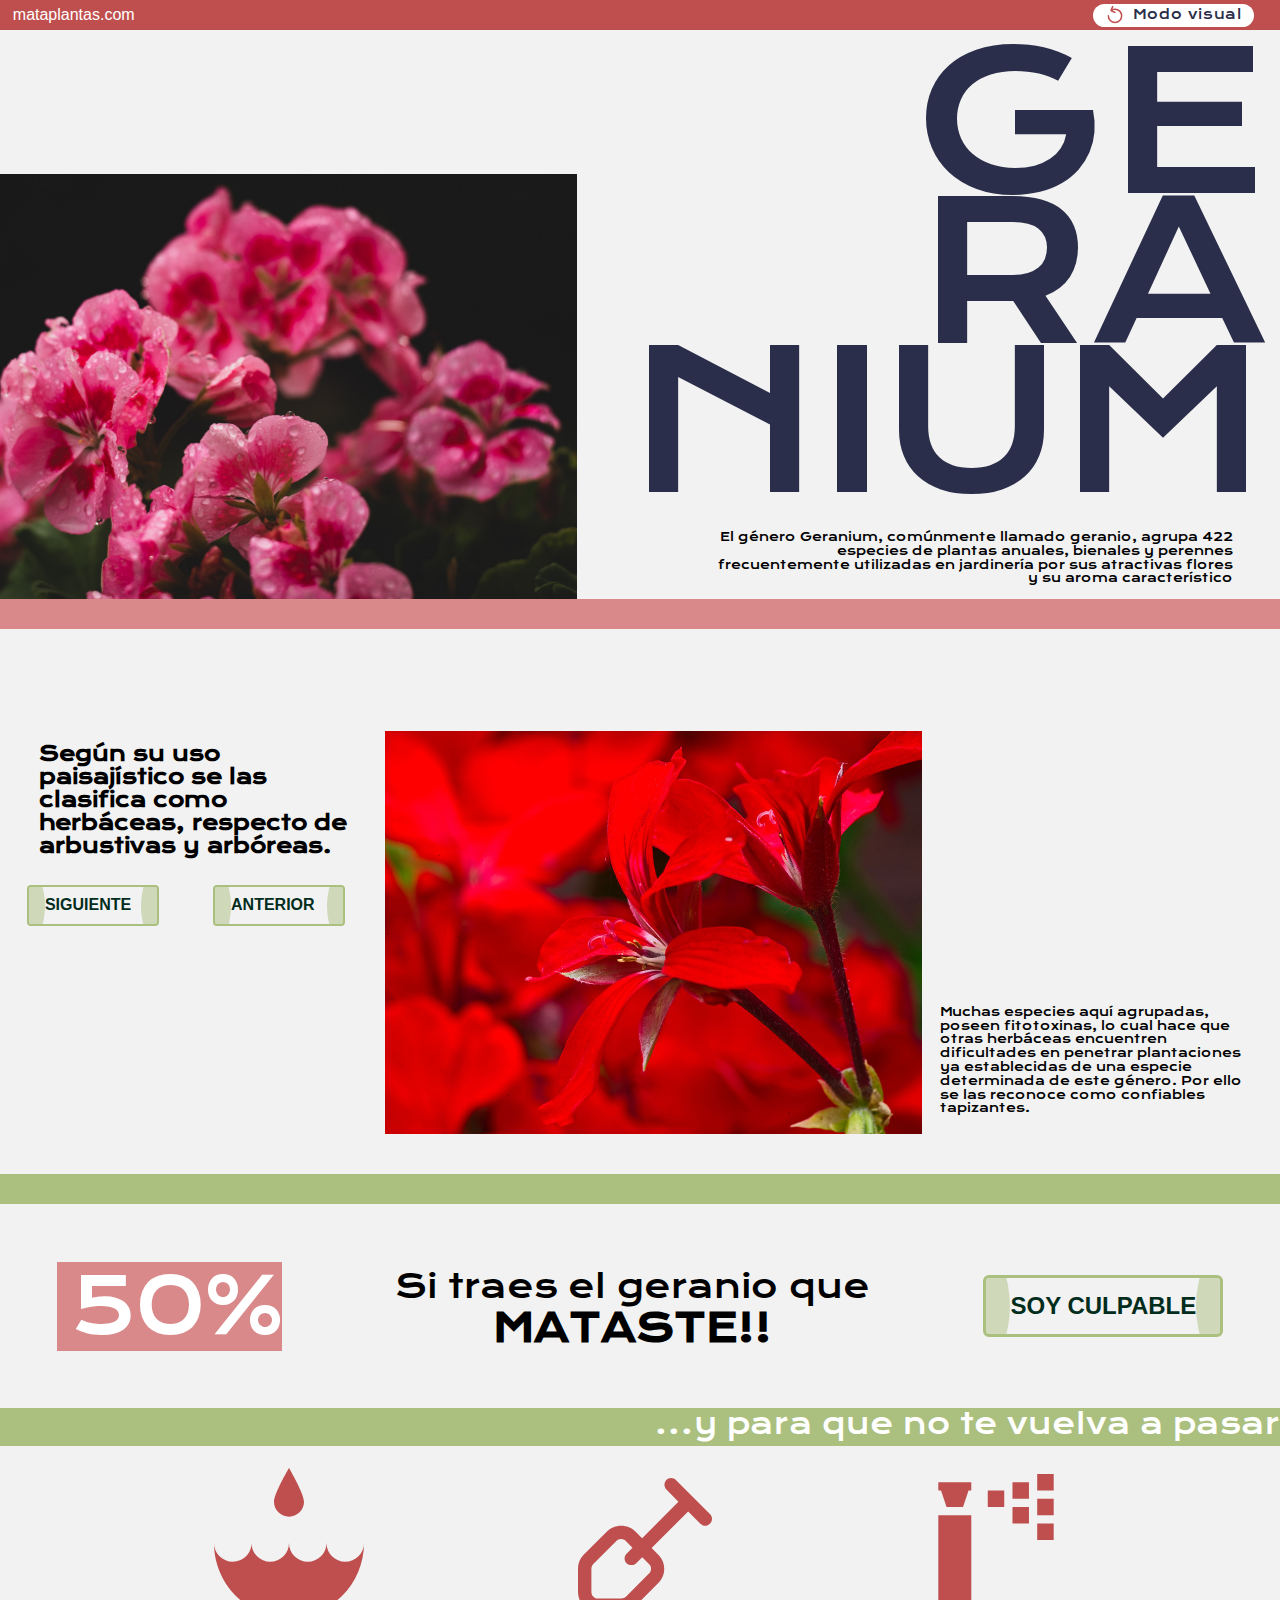
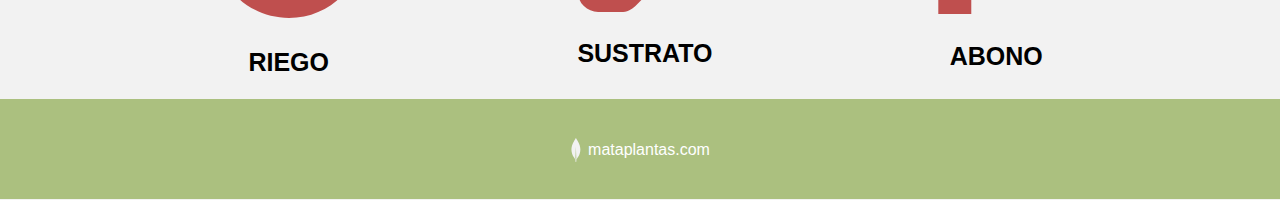
<file: index.html>
<!DOCTYPE html>
<html lang="es">
<head>
    <meta charset="UTF-8">
    <meta name="viewport" content="width=device-width, initial-scale=1.0">
    <title>mataplantas.com</title>
    <link rel="stylesheet" href="css/style.css">
    <link rel="preconnect" href="https://fonts.googleapis.com">
    <link rel="preconnect" href="https://fonts.gstatic.com" crossorigin>
    <link href="https://fonts.googleapis.com/css2?family=Krona+One&display=swap" rel="stylesheet">
    <link id="estiloHoja" rel="stylesheet" href="css/normalize.css">
</head>
<body>
    <div>
        <header class="header">
            <!-- en este nav ponemos el contenedor del menu, sin items todavia -->
            <nav class="barra">
                <a href="#">mataplantas.com</a>
                
                <button id="toggleBtn" class="button--modoOscuro"><svg class="svg-icon" fill="none" height="20" viewBox="0 0 20 20" width="20" xmlns="http://www.w3.org/2000/svg"><g stroke="#bf4f4e" stroke-linecap="round" stroke-width="1.5"><path d="m3.33337 10.8333c0 3.6819 2.98477 6.6667 6.66663 6.6667 3.682 0 6.6667-2.9848 6.6667-6.6667 0-3.68188-2.9847-6.66664-6.6667-6.66664-1.29938 0-2.51191.37174-3.5371 1.01468"></path><path d="m7.69867 1.58163-1.44987 3.28435c-.18587.42104.00478.91303.42582 1.0989l3.28438 1.44986"></path></g></svg>
                    <span class="lableIt">Modo visual</span></button>
                 
                <!--Burger Menú-->
                <input class="menu__btn" type="checkbox" id="menu__btn" />
                <label class="menu__icon" for="menu__btn"><span class="navicon"></span> </label>  
                <!--Menú-->
                <ul class="menu">
                    <a class="menu__item">ABONO</a>
                    <a class="menu__item">SUSTRATO</a>
                    <a class="menu__item">RIEGO</a>
                    <a href="formulario.html" class="menu__item">LOGIN</a>
                </ul>      
            </nav>
        </header>
        <!-- contendor de la zona hero -->
        <section class="hero">
                <img id="imagenPrincipal" src="images/geranio9.jpg" alt="Geranio muy grande">
            <div class="heroGeranium">
                <a class="gigante">GE<BR>RA   <br>NIUM</a>
                <p class="descripcionGeranio__hero">El género Geranium, comúnmente llamado geranio, agrupa 422 especies de plantas anuales, bienales y perennes frecuentemente utilizadas en jardinería por sus atractivas flores y su aroma característico</p>
            </div>
        </section>
        <div class="barrRosa"></div>
        <!-- zona secundaria secci{on fotos -->
        <section class="infoGeranio">
            <article class="descripcionGeranio">
                <p class="descripcionGeranio__p1">Según su uso paisajístico se las clasifica como herbáceas, respecto de arbustivas y arbóreas.
                </p>
                <div class="intercambio">
                    <button id="geran" class="button" onclick="">SIGUIENTE</button>
                    <button id="geranio" class="button" onclick="slideTwo()">ANTERIOR</button>
                </div>
            </article>
            <picture id="cambioSlide" class="slide">
                <img src="images/geranio7.jpg" alt="geranio rojo" class="slideGeranio">
                <!-- <img src="images/geranios8.jpg" alt="geranio blanco" class="slideGeranio"> -->
                <p class="descripcionGeranio__p2 slideGeranio">Muchas especies aquí agrupadas, poseen fitotoxinas, lo cual hace que otras herbáceas encuentren dificultades en penetrar plantaciones ya establecidas de una especie determinada de este género. Por ello se las reconoce como confiables tapizantes.</p>
                <!-- <img src="images/geranios7.jpg" alt="pelargonio blanco" class="slideGeranio"> -->
               

            </picture>
        </section>
    </div>
    <!-- zona de promoción -->
    <div>
        <div class="barrVerde"></div>
        <section class="descuento">
            <div class="porcentaje"><a>50%</a></div>
             <p class="textoPromo__porcentaje">Si traes el geranio que<a class="mataste"> <BR>MATASTE!!</a></p>
            <button class="button" role="link" onclick="window.location='formulario.html' ">SOY CULPABLE</button>
        </section>
        <div class="barrVerdeBaja"><a class="textoBarra___medio">...y para que no te vuelva a pasar</a></div>
    </div>

    <!-- zona de venta cruzada -->

    <div class="cruzada">
            <span class="icon">
                <svg width="150" height="150" viewBox="0 0 222 222" fill="none" xmlns="http://www.w3.org/2000/svg">
                <path d="M27.75 138.75C31.3942 138.75 35.0027 138.032 38.3695 136.638C41.7363 135.243 44.7954 133.199 47.3722 130.622C49.949 128.045 51.9931 124.986 53.3877 121.619C54.7822 118.253 55.5 114.644 55.5 111C55.5 118.36 58.4237 125.418 63.6278 130.622C68.8319 135.826 75.8902 138.75 83.25 138.75C90.6098 138.75 97.6681 135.826 102.872 130.622C108.076 125.418 111 118.36 111 111C111 118.36 113.924 125.418 119.128 130.622C124.332 135.826 131.39 138.75 138.75 138.75C146.11 138.75 153.168 135.826 158.372 130.622C163.576 125.418 166.5 118.36 166.5 111C166.5 118.36 169.424 125.418 174.628 130.622C179.832 135.826 186.89 138.75 194.25 138.75C201.61 138.75 208.668 135.826 213.872 130.622C219.076 125.418 222 118.36 222 111C222 172.305 172.305 222 111 222C49.6947 222 0 172.305 0 111C0 118.36 2.92365 125.418 8.12779 130.622C13.3319 135.826 20.3902 138.75 27.75 138.75ZM133.2 49.95C133.2 55.8378 130.861 61.4845 126.698 65.6478C122.534 69.8111 116.888 72.15 111 72.15C105.112 72.15 99.4655 69.8111 95.3022 65.6478C91.1389 61.4845 88.8 55.8378 88.8 49.95C88.8 37.6845 111 0 111 0C111 0 133.2 37.6845 133.2 49.95Z" fill="#BF4F4E"/>
                </svg>
                <a href="#">RIEGO</a>
            </span>
            <span class="icon">
                <svg width="134" height="134" viewBox="0 0 213 213" fill="none" xmlns="http://www.w3.org/2000/svg">
                <path d="M209.689 57.3031L155.538 3.09682C153.544 1.11333 150.848 0 148.037 0C145.227 0 142.53 1.11333 140.537 3.09682C139.54 4.08683 138.749 5.26469 138.208 6.56244C137.668 7.86019 137.39 9.25215 137.39 10.658C137.39 12.0639 137.668 13.4558 138.208 14.7536C138.749 16.0513 139.54 17.2292 140.537 18.2192L159.58 37.7079L101.919 95.8546L91.2801 85.205C88.3149 82.2266 84.7916 79.8633 80.9122 78.2508C77.0327 76.6383 72.8734 75.8082 68.6728 75.8082C64.4722 75.8082 60.3129 76.6383 56.4335 78.2508C52.554 79.8633 49.0307 82.2266 46.0656 85.205L9.36214 121.627C6.38491 124.603 4.02505 128.14 2.41834 132.033C0.811629 135.925 -0.0102149 140.098 9.58266e-05 144.31V181.051C9.58266e-05 189.525 3.36267 197.651 9.3481 203.642C15.3335 209.634 23.4515 213 31.9162 213H68.6196C72.8274 213.01 76.9957 212.188 80.8847 210.579C84.7737 208.971 88.3065 206.609 91.2801 203.628L127.664 167.1C130.64 164.132 133.001 160.605 134.611 156.722C136.222 152.838 137.052 148.675 137.052 144.47C137.052 140.265 136.222 136.101 134.611 132.218C133.001 128.335 130.64 124.808 127.664 121.84L117.026 111.19L175.113 53.2563L194.582 72.745C195.571 73.7432 196.747 74.5355 198.044 75.0761C199.34 75.6168 200.731 75.8951 202.135 75.8951C203.54 75.8951 204.93 75.6168 206.227 75.0761C207.523 74.5355 208.7 73.7432 209.689 72.745C210.735 71.7501 211.568 70.5526 212.137 69.2253C212.706 67.8979 213 66.4686 213 65.0241C213 63.5796 212.706 62.1502 212.137 60.8229C211.568 59.4956 210.735 58.298 209.689 57.3031ZM112.77 151.978L76.1731 188.612C75.179 189.599 74.0001 190.38 72.7039 190.91C71.4077 191.44 70.0198 191.709 68.6196 191.701H31.9162C29.0946 191.701 26.3886 190.579 24.3935 188.582C22.3983 186.584 21.2775 183.876 21.2775 181.051V144.31C21.2694 142.909 21.5377 141.519 22.0672 140.222C22.5966 138.924 23.3767 137.744 24.3627 136.749L60.9598 100.114C62.9531 98.1309 65.6495 97.0176 68.4601 97.0176C71.2707 97.0176 73.9671 98.1309 75.9603 100.114L86.599 110.764L77.1306 120.349C75.1491 122.344 74.0369 125.043 74.0369 127.857C74.0369 130.67 75.1491 133.369 77.1306 135.365C78.1746 136.404 79.4229 137.215 80.7963 137.747C82.1698 138.279 83.6385 138.519 85.1096 138.453C87.9006 138.441 90.5751 137.332 92.5567 135.365L102.132 125.886L112.77 136.536C113.816 137.531 114.649 138.728 115.219 140.056C115.788 141.383 116.082 142.812 116.082 144.257C116.082 145.701 115.788 147.131 115.219 148.458C114.649 149.785 113.816 150.983 112.77 151.978Z" fill="#BF4F4E"/>
                </svg>
                <a href="#">SUSTRATO</a>
            </span>
            <span class="icon">
                <svg width="140" height="140" viewBox="0 0 164 199" fill="none" xmlns="http://www.w3.org/2000/svg">
                <path d="M70.2857 23.4118H93.7143V46.8235H70.2857V23.4118ZM0 199H46.8571V58.5294H0V199ZM105.429 70.2353H128.857V46.8235H105.429V70.2353ZM140.571 58.5294H164V35.1176H140.571V58.5294ZM140.571 0V23.4118H164V0H140.571ZM105.429 35.1176H128.857V11.7059H105.429V35.1176ZM140.571 93.6471H164V70.2353H140.571V93.6471ZM0 23.4118H3.86571L11.7143 46.8235H35.1429L42.9914 23.4118H46.8571V11.7059H0V23.4118Z" fill="#BF4F4E"/>
                </svg>
                <a href="#">ABONO</a>
            </span>
        <div class="botones__cruzada--mobile">
        <button class="button" role="link" onclick="window.location='formulario.html' ">ABONO <img src="./images/abono.svg" alt="icono abono"></button>
        <button class="button" role="link" onclick="window.location='formulario.html' ">SUSTRATO<img src="./images/sustrato.svg" alt="icono abono"></button>
        <button class="button" role="link" onclick="window.location='formulario.html' ">RIEGO<img src="./images/riego.svg" alt="icono abono"></button>

        </div>
    </div>
    
    <!-- footer -->
    <footer class="footer">
        <span class="hojaFooter">
        <svg width="12" height="24" viewBox="0 0 35 92" fill="none" xmlns="http://www.w3.org/2000/svg">
        <path d="M23.4477 10.2059C20.3601 5.60863 17.6768 1.01139 17.1622 0H17.0519C16.5373 0.96542 13.854 5.60863 10.7664 10.2059C-15.6991 52.4545 14.9567 80.9574 14.9567 80.9574L15.214 81.1873C15.4346 85.5546 16.0227 91.8988 16.0227 91.8988H18.3017C18.3017 91.8988 18.853 85.6006 19.0736 81.1873L19.3309 80.9114C19.3309 80.9114 49.9132 52.4545 23.4477 10.2059ZM17.0519 80.3138C16.4077 79.6519 15.8168 78.9128 15.2876 78.1071L17.0519 32.1347L18.706 78.1071C18.2101 78.9048 17.6564 79.6435 17.0519 80.3138Z" fill="#F2F2F2"/>
        </svg>
        <a href="#">mataplantas.com</a>
        </span> 
    </footer>
    <script src="./js/main.js"></script>
</body>
</html>
</file>
<file: css/style.css>
* {
    font-family: 'Lucida Sans', 'Lucida Sans Regular', 'Lucida Grande', 'Lucida Sans Unicode', Geneva, Verdana, sans-serif;
    box-sizing: border-box;
    padding:0;
    margin:0;
}

html{
    height: 100%;
}

body {
    min-height: 100%;
    background-color: #F2F2F2;
    /* color: #fff; */
}
.barra {
    background-color: #bf4f4e;
    height: 30px;
    display: flex;
    flex-direction: row;
    flex-wrap: nowrap;
    justify-content: space-between;
    align-items: center;
}
.barra a {
    color: #fff;
    text-decoration: none;
    padding-left: 1%;
}
.hoja{
    margin-left: 1%;

}
/* boton modo oscuro*/

.button--modoOscuro {
    display: flex;
    justify-content: center;
    align-items: center;
    padding: 6px 12px;
    gap: 8px;
    height: 23px;
    width: auto;
    border: none;
    background: #fff;
    border-radius: 20px;
    cursor: pointer;
    position: absolute;
    right: 2%;
}
.button--modoOscuro:hover{
    font-size: 1rem;

}
.lableIt {
  line-height: 20px;
  font-size: 0.8rem;
  color:#2B2E4A;
  font-family: 'Krona One', sans-serif;
  letter-spacing: 1px;
}
.button--modoOscuro:hover .svg-icon {
    animation: spin 2s linear infinite;
}
  @keyframes spin {
    0% {
      transform: rotate(0deg);
    }
  
    100% {
      transform: rotate(-360deg);
    }
  }

.hero {
    max-width: 100%;
    height: auto;
    display: flex;
    justify-content: space-between;
    align-items: flex-end;
}
.gigante{
    margin-top:5px;
    font-size: 15vw;
    color:#2B2E4A;
    text-align: right;
    line-height: 78%;
    font-family: 'Krona One', sans-serif;
    margin-bottom: 5%;
}
.heroGeranium {
    display: flex;
    flex-direction: column;
    align-items: flex-end;
    text-align: right;
    margin: 1%;
}
.hero img {
    max-width: 59%;
    margin-left: -178px;
    height: auto;
}
.menu, .menu__btn{
    display:none;
}
.descripcionGeranio__hero{
    width:78%;
    margin-right:5%;
    color: #000;
    font-family: 'krona one', sans-serif;
    font-weight: 200;
    font-size: 12px;
}


.barrRosa{
    background-color: #d9898a;
    height: 30px;
}
.infoGeranio{
    display: flex;
    max-width: 100%;
    flex-direction: row;
    align-items: flex-start;
    justify-content: space-evenly;
    MARGIN-TOP:2%;
}
.descripcionGeranio {
    display: flex;
    flex-direction: column;
    margin-top: 6%;
}
.descripcionGeranio__p1 {
    width: 321px;
    margin: 3%  64px 0 10%;
    color: #000;
    font-family: 'krona one', sans-serif;
    font-weight: 800;
    font-size: 20px;
}
.descripcionGeranio__p2{
    color: #000;
    font-family: 'krona one', sans-serif;
    font-weight: 200;
    font-size: 12px;
    padding:2%
}
.slide {
    display: flex;
    justify-content: flex-start;
    flex-wrap: nowrap;
    align-content: center;
    flex-direction: row;
    align-items: flex-end;
    margin-top: 6%;
}
.slideGeranio{
    width:60%;
}
.intercambio .button {
    font-size: 1em;
    min-width: 25%;
    margin: 7%;
}
.intercambio{
   display: flex ;
}
.barrVerde{
    background-color: #ABC07F;
    margin-top: 40px;
    height: 30px;
    width: 100%;
    display:flex;
}
.descuento {
    min-height: 204px;
    display: flex;
    flex-flow: row;
    justify-content: space-around;
    align-items: center;
}
.porcentaje {
    background-color: #d9898a;
    width: 225px;
    height: 89px;
    display: flex;
    justify-content: flex-end;
    align-items: center;
}
.porcentaje a{
    color: #fff;
    font-family: 'krona one', sans-serif;
    font-weight: 300;
    font-size: 6vw;
}
.textoPromo__porcentaje{
    max-width: 100%;
    color: #000;
    text-align: center;
    font-family: 'krona one', sans-serif;
    font-weight: 300;
    font-size: 2.5vw;
}
.mataste{
    color: #000;
    font-family: 'krona one', sans-serif;
    font-weight: 800;
    font-size: 3vw;
}
.barrVerdeBaja {
    background-color: #ABC07F;
    height: 38px;
    width: 100%;
    display: flex;
    justify-content: flex-end;
}
.barrVerdeBaja a{
    color: #fff;
    font-family: 'krona one', sans-serif;
    font-weight: 300;
    font-size: 28px;
}
.cruzada {
    margin-top: 3%;
    display: flex;
    align-items: center;
    height: 215px;
    flex-direction: row;
    justify-content: space-evenly;
}
.icon{
    color: #212121;
    padding-bottom:3%;
    display: flex;
    align-items: center;
    font-size: 25px;
    flex-direction: column;
    font-family: 'krona one', 'sans-serif';   
}
.icon a{
    padding-top:20%;
    text-decoration: none;
    font-weight: 800;
    color:#000;
}

.footer {
    background-color: #ABC07F;
    height: 100px;
    width: 100%;
    
}
.hojaFooter {
    display: flex;
    flex-direction: row;
    align-items: center;
    flex-wrap: nowrap;
    justify-content: center;
    padding: 3%;
}
.hojaFooter a {
    color: #fff;
    text-decoration: none;
    padding-left: 6px;
}

/* Boton CTA*/
.button {
    all: unset;
    display: flex;
    align-items: center;
    position: relative;
    padding: 0.6em 1em;
    border: #ABC07F solid 0.15em;
    border-radius: 0.25em;
    color: rgb(2, 44, 28);
    font-size: 1.5em;
    font-weight: 600;
    cursor: pointer;
    overflow: hidden;
    transition: border 300ms, color 300ms;
    user-select: none;
    min-width: 182px;
  }
  
  .button p {
    z-index: 1;
  }
  
  .button:hover {
    color: #212121;
  }
  
  .button:active {
    border-color: #ABC07F;
  }
  
  .button::after, .button::before {
    content: "";
    position: absolute;
    width: 9em;
    aspect-ratio: 1;
    background: #ABC07F;
    opacity: 50%;
    border-radius: 50%;
    transition: transform 500ms, background 300ms;
  }
  
  .button::before {
    left: 0;
    transform: translateX(-8em);
  }
  
  .button::after {
    right: 0;
    transform: translateX(8em);
  }
  
  .button:hover:before {
    transform: translateX(-1em);
  }
  
  .button:hover:after {
    transform: translateX(1em);
  }
  
  .button:active:before,
  .button:active:after {
    background: teal;
  }

/* Formulario estilos*/

.botonesFormulario {
    display: flex;
    flex-direction: row;
    justify-content: space-around;
    width: -webkit-fill-available;
}
.textoFormularioRegistro {
    width: 721px;
    text-align: center;
    color: #000;
    font-family: 'krona one', sans-serif;
    font-weight: 800;
    font-size: 4.5vw;    
}
main {
	max-width: 800px;
	width: 90%;
	margin: auto;
	padding: 40px;
}

.formulario {
	display: grid;
	grid-template-columns: 1fr 1fr;
	gap: 20px;
}

.formulario__label {
	display: block;
	font-weight: 700;
	padding: 10px;
	cursor: pointer;
}

.formulario__grupo-input {
	position: relative;
}

.formulario__input {
	width: 100%;
	background: #fff;
	border: 3px solid transparent;
	border-radius: 3px;
	height: 45px;
	line-height: 45px;
	padding: 0 40px 0 10px;
	transition: .3s ease all;
}

.formulario__input:focus {
	border: 3px solid #0075FF;
	outline: none;
	box-shadow: 3px 0px 30px rgba(163,163,163, 0.4);
}

.formulario__input-error {
	font-size: 12px;
	margin-bottom: 0;
	display: none;
}

.formulario__input-error-activo {
	display: block;
}

.formulario__validacion-estado {
	position: absolute;
	right: 10px;
	bottom: 15px;
	z-index: 100;
	font-size: 16px;
	opacity: 0;
}

.formulario__checkbox {
	margin-right: 10px;
}

.formulario__grupo-terminos, 
.formulario__mensaje,
.formulario__grupo-btn-enviar {
	grid-column: span 2;
}

.formulario__mensaje {
	height: 45px;
	line-height: 45px;
	background: #F66060;
	padding: 0 15px;
	border-radius: 3px;
	display: none;
}

.formulario__mensaje-activo {
	display: block;
}

.formulario__mensaje p {
	margin: 0;
}

.formulario__grupo-btn-enviar {
	display: flex;
	flex-direction: column;
	align-items: center;
}

.formulario__btn {
	height: 45px;
	line-height: 45px;
	width: 30%;
	background: #000;
	color: #fff;
	font-weight: bold;
	border: none;
	border-radius: 3px;
	cursor: pointer;
	transition: .1s ease all;
}

.formulario__btn:hover {
	box-shadow: 3px 0px 30px rgba(163,163,163, 1);
}

.formulario__mensaje-exito {
	font-size: 14px;
	color: #119200;
	display: none;
}

.formulario__mensaje-exito-activo {
	display: block;
}

/* ----- -----  Estilos para Validacion ----- ----- */
.formulario__grupo-correcto .formulario__validacion-estado {
	color: #1ed12d;
	opacity: 1;
}

.formulario__grupo-incorrecto .formulario__label {
	color: #bb2929;
}

.formulario__grupo-incorrecto .formulario__validacion-estado {
	color: #bb2929;
	opacity: 1;
}

.formulario__grupo-incorrecto .formulario__input {
	border: 3px solid #bb2929;
}

.header .menu__icon {
    display: block;

} 
.botones__cruzada--mobile{
   display:none; 
}

/* ----- -----  Mediaqueries ----- ----- */


@media screen and (max-width: 800px) {
/* menu icon */
.header {
    position: relative;
    width: 100%;
    width: 100%;
    margin: 0 auto;
}
.barra{
    height: 72px;
}
.logo{
    z-index: 4;
    padding: 25px 20px;
    position: absolute;
}

.header .menu__icon {
    cursor: pointer;
    padding: 25px 20px;
    position: absolute;
    right: 10px;
    top: 10px;
    user-select: none;
    z-index: 5;
    display: block;
}
  
.header .menu__icon .navicon {
    background: #ffffff;
    display: block;
    height: 2px;
    position: relative;
    transition: background .2s ease-out;
    width: 18px;
}
  
.header .menu__icon .navicon:before,
.header .menu__icon .navicon:after {
    background: #ffffff;
    content: '';
    display: block;
    height: 100%;
    position: absolute;
    transition: all .2s ease-out;
    width: 100%;
}
.header .menu__icon .navicon:before {
    top: 5px;
}
.header .menu__icon .navicon:after {
    top: -5px;
}
.header__wrapper {
    position: fixed;
    background: transparent;
    z-index: 5;
    padding-top: 0;
    width: 100%;
    display: flex;
    justify-content: space-between;
    align-items: flex-start;
    height: 90px;
}
.logo {
    z-index: 4;
    padding: 4px 20px;
    position: absolute;
}
.button--modoOscuro{
    right:23%;
}
.hero img {
    margin-left: -69px;
}
  
/* menu btn */
.header .menu__btn {
    display: none;
}
.header .menu__btn:checked ~ .menu {
    transform: translateX(0);
    transition: all .6s ease-out;  
}
.header .menu__btn:checked ~ .menu__icon .navicon {
    background: transparent;
}
.header .menu__btn:checked ~ .menu__icon .navicon:before {
    transform: rotate(-45deg);
}
.header .menu__btn:checked ~ .menu__icon .navicon:after {
    transform: rotate(45deg);
}
.header .menu__btn:checked ~ .menu__icon:not(.steps) .navicon:before,
.header .menu__btn:checked ~ .menu__icon:not(.steps) .navicon:after {
    top: 0;
}
.menu {
    display: flex;
    align-items: center;
    flex-direction: column;
    width: 100%;
    height: 100vh;
    position: fixed;
    background-color: #ABC07F;
    transform: translateX(1000px);
    transition: all .6s ease-out;
    z-index: 1;
    justify-content: space-evenly;
    top: 0px;
    flex-wrap: nowrap;
}
.menu__item{
    font-family: 'Montserrat', sans-serif;
    font-size: 18px;
    color: #ffffff;
    padding:0 3% 0 3%;
    text-decoration: none;
}
.menu__item:hover{
    color:#A60304;
}
    

	.formulario {
		grid-template-columns: 1fr;
	}

	.formulario__grupo-terminos, 
	.formulario__mensaje,
	.formulario__grupo-btn-enviar {
		grid-column: 1;
	}

	.formulario__btn {
		width: 100%;
	}

    .header .menu__icon {
        cursor: pointer;
        padding: 25px 20px;
        position: absolute;
        right: 10px;
        top: 10px;
        user-select: none;
        z-index: 5;
        display: block;
    }

    .infoGeranio {
        display: flex;
        max-width: 100%;
        align-items: center;
        margin-top: 2%;
        flex-direction: column;
        justify-content: space-evenly;
        flex-wrap: nowrap;
    }
    .descripcionGeranio {
        display: flex;
        flex-direction: column;
        margin-top: 6%;
    }
    .descripcionGeranio__p1 {
        width: 80%;
        margin: 3%  64px 0 10%;
        color: #000;
        font-family: 'krona one', sans-serif;
        font-weight: 500;
        font-size: 20px;
        text-align: center;
    }
    .descripcionGeranio__p2 {
        color: #000;
        font-family: 'krona one', sans-serif;
        font-weight: 200;
        font-size: 1em;
        padding: 2%;
        text-align: center;
    }
    .slide {
        display: flex;
        justify-content: flex-start;
        flex-wrap: nowrap;
        align-content: center;
        flex-direction: column;
        align-items: center;
        margin-top: 6%;
        /* min-width: 143vw; */
    }
    .slideGeranio{
        width:100%;
    }
    .intercambio {
        display: flex;
        flex-direction: column;
        width: 100%;
        flex-wrap: nowrap;
        align-content: center;
        align-items: center;
    }
    .intercambio .button {
        justify-content: center;
        margin: 3% 0 1% 0;
        width: 47%;
        padding: 1%;
        font-size: 1.4em;
    }
    .descuento {
        flex-direction:column;
    }
    .porcentaje {
        width: 100%;
        height: auto;
        display: flex;
        align-items: center;
        margin-top:2%;
        flex-direction:column;
    }
    .porcentaje a{
        font-size: 20vw;
        text-align:center;
    }
    .textoPromo__porcentaje {
        padding: 4% 0 4% 0;
        font-size: 4.5vw;
    }
    .mataste{
        font-size: 11vw;
    }
    .descuento .button {
        justify-content: center;
        margin: 3% 0 5% 0;
        width: 97%;
        padding: 1%;
        font-size: 1.4em;
    }
    .barrVerdeBaja {
        height: 42px;
        align-items: center;
        justify-content: flex-end;
    }
    .barrVerdeBaja a{
        font-size: 1.3em;
    }
    .cruzada .botones__cruzada--mobile{
        display: flex;
        justify-content: center;
        flex-direction: column;
        margin: 3% 0 5% 0;
        width: 97%;
        padding: 1%;
        font-size: 0.8em;
    }
    .botones__cruzada--mobile .button{
        margin-top: 2%;

    }
    .botones__cruzada--mobile button img {
        max-height: 38px;
        /* display: flex; */
        position: absolute;
        right: 45px;
    }
    .cruzada span{
        display:none;
    }

}
</file>
